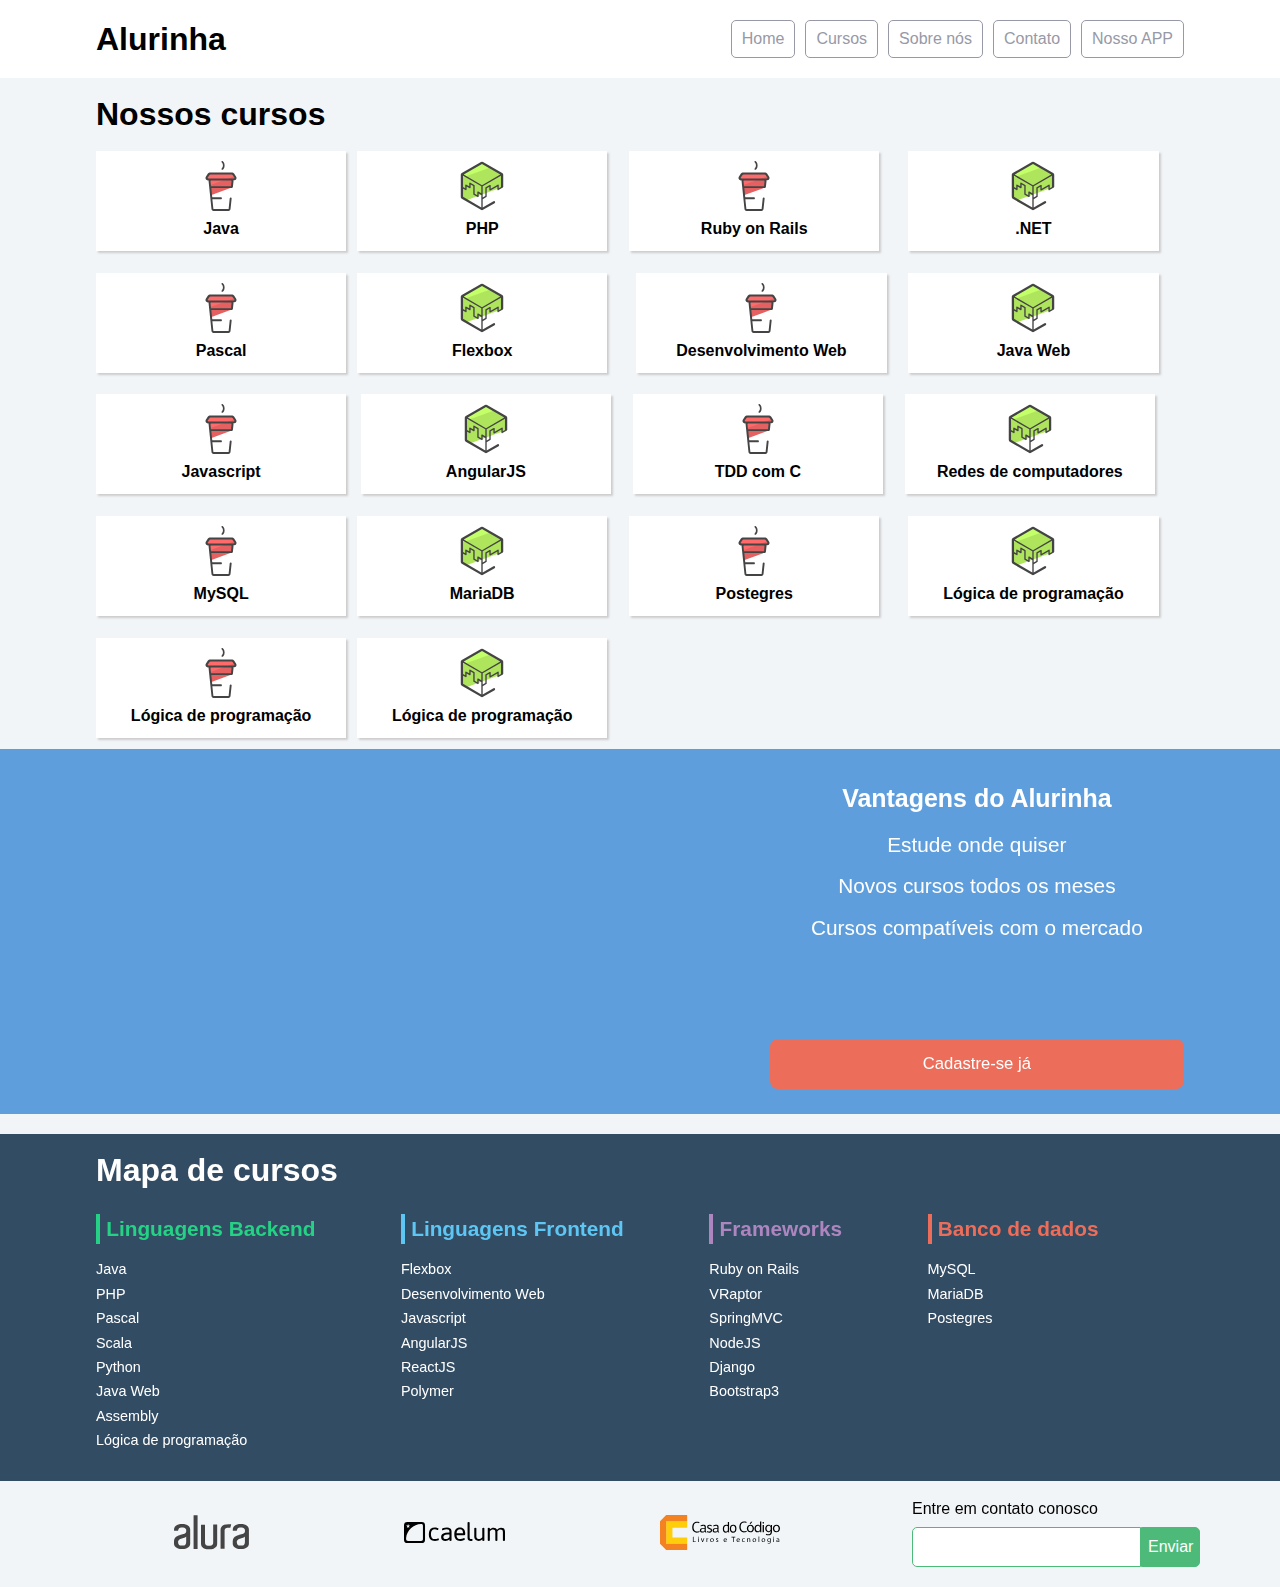
<file: flexbox/index.html>
<!doctype html>
<html>
<head>
	<meta charset="utf-8">
	<meta name="viewport" content="width=device-width, initial-scale=1">
	<title>Alurinha | Cursos online</title>
	<link rel="stylesheet" href="css/reset.css">
	<link rel="stylesheet" href="css/style.css">
	<link rel="stylesheet" href="css/flexbox.css">
</head>
<body>

	<header class="cabecalhoPrincipal">
		<div class="container">
			<h1 class="cabecalhoPrincipal-titulo">
				<a href="#">Alurinha</a>
			</h1>

			<nav class="cabecalhoPrincipal-nav">
				<a class="cabecalhoPrincipal-nav-link" href="#">Home</a>
				<a class="cabecalhoPrincipal-nav-link" href="#">Cursos</a>
				<a class="cabecalhoPrincipal-nav-link" href="#">Sobre nós</a>
				<a class="cabecalhoPrincipal-nav-link" href="#">Contato</a>
				<a class="cabecalhoPrincipal-nav-link cabecalhoPrincipal-nav-link-app" href="#">Nosso APP</a>
			</nav>
		</div>

	</header>

	<main class="conteudoPrincipal">
		<div class="container">
			<h2 class="subtitulo">Nossos cursos</h2>

			<nav>
				<ul class="conteudoPrincipal-cursos">
					<li class="conteudoPrincipal-cursos-link"><a href="#">Java</a></li>
					<li class="conteudoPrincipal-cursos-link"><a href="#">PHP</a></li>
					<li class="conteudoPrincipal-cursos-link"><a href="#">Ruby on Rails</a></li>
					<li class="conteudoPrincipal-cursos-link"><a href="#">.NET</a></li>
					<li class="conteudoPrincipal-cursos-link"><a href="#">Pascal</a></li>
					<li class="conteudoPrincipal-cursos-link"><a href="#">Flexbox</a></li>
					<li class="conteudoPrincipal-cursos-link"><a href="#">Desenvolvimento Web</a></li>
					<li class="conteudoPrincipal-cursos-link"><a href="#">Java Web</a></li>
					<li class="conteudoPrincipal-cursos-link"><a href="#">Javascript</a></li>
					<li class="conteudoPrincipal-cursos-link"><a href="#">AngularJS</a></li>
					<li class="conteudoPrincipal-cursos-link"><a href="#">TDD com C</a></li>
					<li class="conteudoPrincipal-cursos-link"><a href="#">Redes de computadores</a></li>
					<li class="conteudoPrincipal-cursos-link"><a href="#">MySQL</a></li>
					<li class="conteudoPrincipal-cursos-link"><a href="#">MariaDB</a></li>
					<li class="conteudoPrincipal-cursos-link"><a href="#">Postegres</a></li>
					<li class="conteudoPrincipal-cursos-link"><a href="#">Lógica de programação</a></li>
					<li class="conteudoPrincipal-cursos-link"><a href="#">Lógica de programação</a></li>
					<li class="conteudoPrincipal-cursos-link"><a href="#">Lógica de programação</a></li>
				</ul>
			</nav>
		</div>

		<section class="videoSobre">
			<div class="container">
				<iframe class="videoSobre-video" width="560" height="315" src="https://www.youtube.com/embed/bIlOsJzBVaY?list=PLh2Y_pKOa4UcF1BYPJR3EIMRi3nWAUxIp" frameborder="0" allowfullscreen></iframe>
				
				<div class="videoSobre-sobre">
					<h2 class="videoSobre-sobre-title">Vantagens do Alurinha</h2>
					<ul class="videoSobre-sobre-list">
						<li class="videoSobre-sobre-item">Estude onde quiser</li>
						<li class="videoSobre-sobre-item">Novos cursos todos os meses</li>
						<li class="videoSobre-sobre-item">Cursos compatíveis com o mercado</li>
					</ul>
					<button class="videoSobre-button">Cadastre-se já</button>
				</div>
			</div>
		</section>

	</main>

	<footer class="rodapePrincipal">
		<div class="container">

			<section class="rodapePrincipal-navMap">
				<h3 class="subtitulo">Mapa de cursos</h3>
				<nav class="rodapePrincipal-navMap-list">

					<h4 class="navmap-list-title navmap-list-title-backend">Linguagens Backend</h4>
					<a class="rodapePrincipal-navMap-link" href="#">Java</a>
					<a class="rodapePrincipal-navMap-link" href="#">PHP</a>
					<a class="rodapePrincipal-navMap-link" href="#">Pascal</a>
					<a class="rodapePrincipal-navMap-link" href="#">Scala</a>
					<a class="rodapePrincipal-navMap-link" href="#">Python</a>
					<a class="rodapePrincipal-navMap-link" href="#">Java Web</a>
					<a class="rodapePrincipal-navMap-link" href="#">Assembly</a>
					<a class="rodapePrincipal-navMap-link" href="#">Lógica de programação</a>

					<h4 class="navmap-list-title navmap-list-title-frontend">Linguagens Frontend</h4>
					<a class="rodapePrincipal-navMap-link" href="#">Flexbox</a>
					<a class="rodapePrincipal-navMap-link" href="#">Desenvolvimento Web</a>
					<a class="rodapePrincipal-navMap-link" href="#">Javascript</a>
					<a class="rodapePrincipal-navMap-link" href="#">AngularJS</a>
					<a class="rodapePrincipal-navMap-link" href="#">ReactJS</a>
					<a class="rodapePrincipal-navMap-link" href="#">Polymer</a>
					
					<h4 class="navmap-list-title navmap-list-title-framework">Frameworks</h4>
					<a class="rodapePrincipal-navMap-link" href="#">Ruby on Rails</a>
					<a class="rodapePrincipal-navMap-link" href="#">VRaptor</a>
					<a class="rodapePrincipal-navMap-link" href="#">SpringMVC</a>
					<a class="rodapePrincipal-navMap-link" href="#">NodeJS</a>
					<a class="rodapePrincipal-navMap-link" href="#">Django</a>
					<a class="rodapePrincipal-navMap-link" href="#">Bootstrap3</a>

					<h4 class="navmap-list-title navmap-list-title-bancoDeDados">Banco de dados</h4>
					<a class="rodapePrincipal-navMap-link" href="#">MySQL</a>
					<a class="rodapePrincipal-navMap-link" href="#">MariaDB</a>
					<a class="rodapePrincipal-navMap-link" href="#">Postegres</a>

				</nav>
			</section>

		</div>

		<section class="rodapePrincipal-patrocinadores">
			<div class="container">
				<ul class="rodapePrincipal-patrocinadores-list">
					<li>
						<a class="rodapePrincipal-patrocinadores-list-link patrocinadores-list-link-alura" href="#">
							<img src="img/logos/alura.svg" alt="Logo da Alura">
						</a>
					</li>
					<li>
						<a class="rodapePrincipal-patrocinadores-list-link patrocinadores-list-link-caelum" href="#">
							<img src="img/logos/caelum.svg" alt="Logo da Caelum">
						</a>
					</li>
					<li>
						<a class="rodapePrincipal-patrocinadores-list-link patrocinadores-list-link-casaDoCodigo" href="#">
							<img src="img/logos/cdc.svg" alt="Logo da Casa do Código">
						</a>
					</li>
				</ul>
				<form class="rodapePrincipal-contatoForm" action="#">
					<fieldset>
						<legend class="rodapePrincipal-contatoForm-legend" for="email-contato">Entre em contato conosco</legend>
						<div class="rodapePrincipal-contatoForm-fieldset"> 
							<input class="rodapePrincipal-contatoForm-emailInput" type="email" name="email-contato" id="email-contato">
							<button class="rodapePrincipal-contatoForm-submit" type="submit">Enviar</button>
						</div>
					</fieldset>
				</form>
			</div>
		</section>
	</footer>

</body>
</html>
</file>
<file: flexbox/css/style.css>
body {
	background-color: #F2F5F7;
	font-family: 'Open Sans',Arial,sans-serif;
}

.container {
	width: 94%;
	margin: 0 auto;
}

.cabecalhoPrincipal {
	background-color: #FFF;
	padding: 20px 0;
}

.cabecalhoPrincipal-titulo {
	font-weight: bold;
	font-size: 2em;
	margin-bottom: 20px;
}

.cabecalhoPrincipal-titulo a {
	text-decoration: none;
	color: inherit;
}

.cabecalhoPrincipal-nav-link {
	padding: 10px;
	margin-bottom: 10px;
	color: #9799A6;
	background-color: #FFF;
	text-decoration: none;
	transition: .5s;
	display: block;

	border-bottom: 1px solid #9799A6;
}

.conteudoPrincipal {
	margin-top: 20px;
	margin-bottom: 20px;
}

.subtitulo {
	font-weight: bold;
	font-size: 32px;
	margin-bottom: 10px;
	text-align: center;
}

.conteudoPrincipal-cursos-link {
	height: 100px;
	background-color: #FFF;
	text-align: center;
	margin: 1%;
	transition: .3s;
	box-shadow: 2px 2px 2px #CCC;
	position: relative;
}

.conteudoPrincipal-cursos-link a {
	text-decoration: none;
	color: #000;
	font-weight: bold;
	display: block;
	width: 100%;
	height: 100%;
	position: absolute;
	top: 0;
	left: 0;
}

.conteudoPrincipal-cursos-link:hover {
	box-shadow: 4px 4px 4px #CCC;
}

.conteudoPrincipal-cursos-link a:before {
	content: '';
	display: block;
	width: 50px;
	height: 50px;
	margin: 10px auto;
}

.conteudoPrincipal-cursos-link:nth-child(even) a:before {
	background: url(../img/background1.svg) no-repeat;	
}

.conteudoPrincipal-cursos-link:nth-child(odd) a:before {
	background: url(../img/background2.svg) no-repeat;
}


.rodapePrincipal {
	background-color: #324C64;
	padding-top: 20px;
}

.rodapePrincipal .subtitulo {
	color: #FFF;
}

.rodapePrincipal-navMap-link {
	text-decoration: none;
	color: #FFF;
	margin-top: 10px;
}

.rodapePrincipal-navMap-link {
	font-size: .9em;
}

.navmap-list-title {
	font-weight: 700;
	font-size: 1.3em;
	margin: .9em 0;
	padding-left: .3em;
	padding-top: .2em;
	padding-bottom: .2em;
}

.navmap-list-title + .rodapePrincipal-navMap-link {
	margin-top: 0;
}

.navmap-list-title-bancoDeDados { color: #EC6E5A; border-left: 4px solid #EC6E5A; }
.navmap-list-title-framework { color: #AD85BF; border-left: 4px solid #AD85BF; }
.navmap-list-title-frontend { color: #5EC6F3; border-left: 4px solid #5EC6F3; }
.navmap-list-title-backend { color: #25D285; border-left: 4px solid #25D285; }

.rodapePrincipal-patrocinadores {
	margin-top: 30px;
	background: #F2F5F7;
	padding: 20px 0;
}

.rodapePrincipal-contatoForm {
	margin-top: 20px;
	text-align: center;
}

.rodapePrincipal-contatoForm label[for=email-contato] {
	font-weight: bold;
	font-size: 14px;
	color: #000;
	margin-bottom: 5px;
	display: block;
}

.rodapePrincipal-contatoForm-emailInput {
	border-top-left-radius: 5px;
	border-bottom-left-radius: 5px;
	padding: 10px;
}

.rodapePrincipal-contatoForm-submit {
	border-top-right-radius: 5px;
	border-bottom-right-radius: 5px;
	background-color: #4DBA7A;
	color: #FFF;
	cursor: pointer;
	
}

.rodapePrincipal-contatoForm-submit,
.rodapePrincipal-contatoForm-emailInput {
	outline: 0;
	border: 1px solid #4DBA7A;
	box-sizing: border-box;
	font-size: 16px;
}

.videoSobre {
	background-color: #5E9EDC;
	padding: 25px 0;

}

.videoSobre-video {
	max-width: 100%;
}

.videoSobre .container {
	color: #FFF;
}

.videoSobre-sobre-title {
	font-size: 1.2em;
	font-weight: bolder;
}

.videoSobre-sobre {
	font-size: 1.3em;
	line-height: 2;
}

.videoSobre-button {
	border-radius: 8px;
	background-color: #ec6e5a;
	display: block;
	color: #FFF;
	border: none;
	height: 50px;
	font-size: .8em;
	outline: none;
}

.rodapePrincipal-contatoForm-legend {
	margin-bottom: 10px;
}

@media(min-width: 769px) {

	.container {
		width: 85%;	
	}

	.subtitulo {
		text-align: left;
	}

	.cabecalhoPrincipal-nav-link {
		border-radius: 5px;
		border: 1px solid #9799A6;
	}

	.cabecalhoPrincipal-nav-link:hover {
		color: #FFF;
		background-color: #9799A6;
	}

	.cabecalhoPrincipal-titulo {
		margin: 0;
	}

	.cabecalhoPrincipal-nav {
		width: auto;
	}

	.cabecalhoPrincipal-nav-link {
		width: auto;
		margin: 0 0 0 10px;
	}

	.rodapePrincipal-contatoForm {
		margin-top: 0;
		text-align: left;
	}

	.conteudoPrincipal-cursos-link:nth-child(3n) {
		margin-right: 0;
	}

	.conteudoPrincipal-cursos-link:nth-child(3n+1) {
		margin-left: 0;
	}

}

@media(min-width: 1000px) {
	.conteudoPrincipal-cursos-link {
		margin: 1.333%;
	}

	.conteudoPrincipal-cursos-link:nth-child(3n) {
		margin-right: 1.33%;
	}

	.conteudoPrincipal-cursos-link:nth-child(3n+1) {
		margin-left: 1.333%;
	}

	.conteudoPrincipal-cursos-link:nth-child(4n) {
		margin-right: 0;
	}

	.conteudoPrincipal-cursos-link:nth-child(4n+1) {
		margin-left: 0;
	}

	.videoSobre-sobre {
		margin-left: 1.5em;
	}

}
</file>
<file: flexbox/css/flexbox.css>
/* =====> navbar <===== */

.cabecalhoPrincipal .container{
    display: flex;
    align-items: center;
    justify-content: space-between;
}

.cabecalhoPrincipal-nav {
    display: flex;
}

/* =====> main <===== */

.conteudoPrincipal-cursos {
    display: flex;
    flex-wrap: wrap;
    /* justify-content: center; */
}

.conteudoPrincipal-cursos-link{
    width: 23%;
    margin: 1%;
}

.conteudoPrincipal-cursos-link:nth-child(4n) {
    margin-right: 0;
}

.conteudoPrincipal-cursos-link:nth-child(4n+1) {
    margin-right: 0;
}

/* =====> video <===== */

.videoSobre .container{
    display: flex;
}

.videoSobre-sobre {
    text-align: center;
    display: flex;
    flex-direction: column;
    flex-grow: 1;
}

.videoSobre-video {
    flex-grow: 1;
    flex-shrink: 2;
}

.videoSobre-sobre-list {
    flex-grow: 1;
}

/* =====> course map <===== */

.rodapePrincipal-navMap-list {
    display: flex;
    /* flex-direction: column;
    flex-wrap: wrap; */
    flex-flow: column wrap;
    height: 255px;
}

/* =====> footer <===== */

.rodapePrincipal-patrocinadores .container {
    display: flex;
    justify-content: space-between;
}

.rodapePrincipal-patrocinadores-list {
    display: flex;
    align-items: center;
    justify-content: space-around;
    width: 70%;
    margin-right: 5%;
}

.rodapePrincipal-contatoForm {
    width: 25%;
}

.rodapePrincipal-contatoForm-fieldset {
    display: flex;
}

/* ====> responsividade <==== */
@media (max-width: 768px) {

    /* ===> navbar <=== */
    .cabecalhoPrincipal .container{
        flex-direction: column;
        align-items: initial;
        text-align: center;
    }
    
    .cabecalhoPrincipal-nav {
        flex-direction: column;
    }

    .cabecalhoPrincipal-nav-link-app{
        order: -1;
    }

    /* ===> main <=== */
    .conteudoPrincipal-cursos {
        flex-direction: column;
    }
    
    .conteudoPrincipal-cursos-link {
        width: 100%;
    }

    /* =====> video <===== */
    .videoSobre .container {
        flex-direction: column;
    }

    .videoSobre-video {
        margin: 0 auto;
    }
    
    /* ===> course map <=== */
    .rodapePrincipal-navMap-list {
        height: auto;
    }

    /* ===> footer <=== */
    .rodapePrincipal-patrocinadores .container {
        flex-direction: column;
        align-items: center;
    }

    .rodapePrincipal-patrocinadores-list{
        margin: 0;
        width: 100%;
    }

    .rodapePrincipal-contatoForm {
        width: 100%;
    }

    .rodapePrincipal-contatoForm-fieldset {
        justify-content: center;
    }

}
</file>
